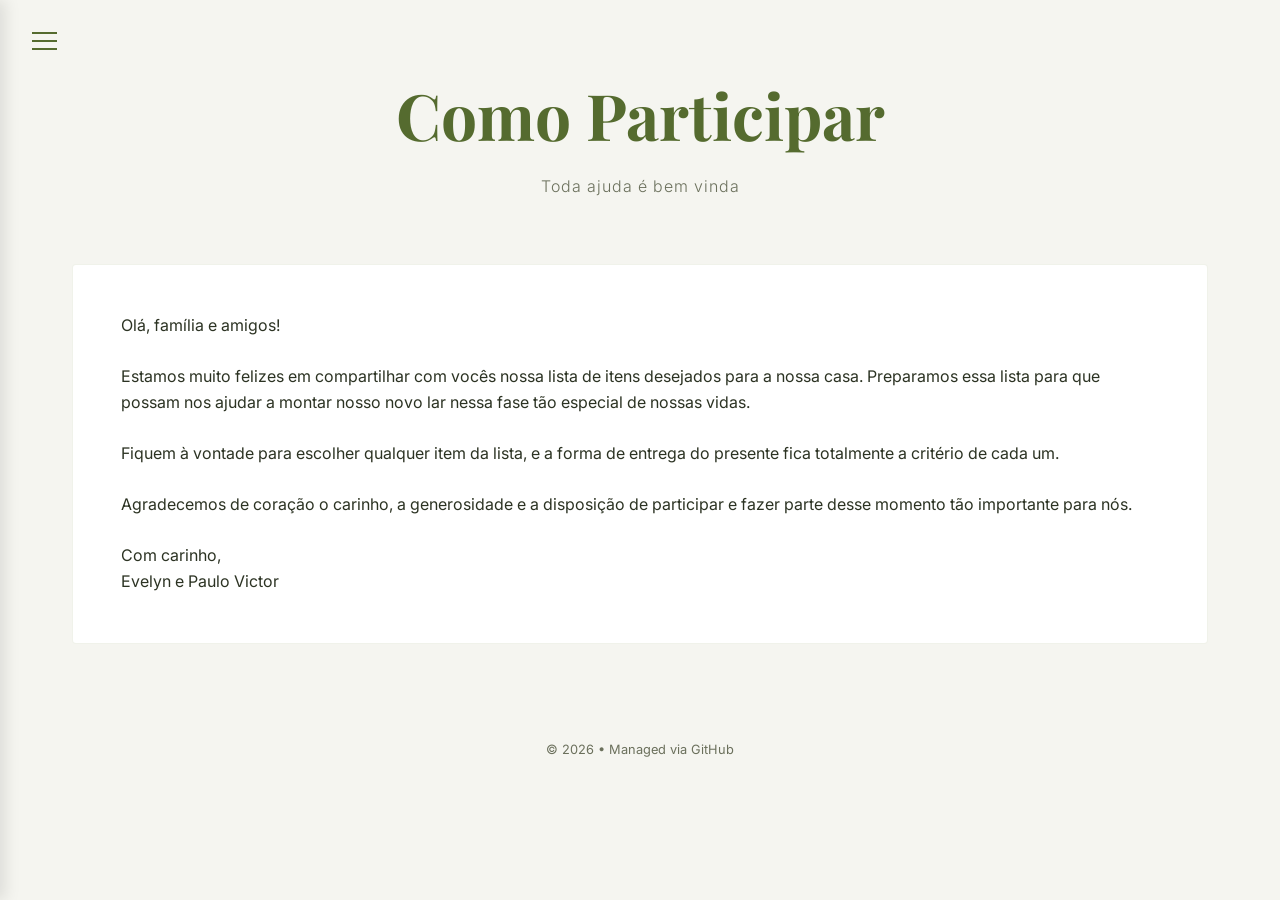
<file: contact.html>
<!DOCTYPE html>
<html lang="en">
<head>
    <meta charset="UTF-8">
    <meta name="viewport" content="width=device-width, initial-scale=1.0">
    <title>Contato | Wishlist</title>
    <link rel="icon" type="image/png" href="favicon-32x32.png">
    <link rel="stylesheet" href="style.css">
    <link href="https://fonts.googleapis.com/css2?family=Inter:wght@300;400;600&family=Playfair+Display:wght@700&display=swap" rel="stylesheet">
</head>
<body>

    <nav id="sidebar" class="sidebar">
        <button id="close-menu" class="close-btn">&times;</button>
        <div class="sidebar-content">
            <h2 class="sidebar-logo">Menu</h2>
            <ul class="nav-links">
                <li><a href="index.html">Wishlist</a></li>
                <li><a href="contact.html" class="active">Contato</a></li>
            </ul>
        </div>
    </nav>
    <div id="overlay" class="overlay"></div>

    <header class="site-header">
        <button id="menu-toggle" class="menu-toggle">
            <span></span><span></span><span></span>
        </button>
        <h1>Como Participar</h1>
        <p>Toda ajuda é bem vinda</p>
    </header>

    <main class="container">
        <article style="background: white; padding: 3rem; border-radius: 4px; border: 1px solid rgba(112, 130, 56, 0.1);">
            <p>Olá, família e amigos!</p>
            <br>
            <p>Estamos muito felizes em compartilhar com vocês nossa lista de itens desejados para 
                a nossa casa. Preparamos essa lista para que possam nos ajudar a montar nosso novo lar nessa fase tão especial de nossas vidas.
            </p>
            <br>
            <p>Fiquem à vontade para escolher qualquer item da lista, e a forma de entrega do presente fica totalmente a critério de cada um.</p>
            <br>
            <p>Agradecemos de coração o carinho, a generosidade e a disposição de participar e fazer parte desse momento tão importante para nós.</p>
            <br>
            <p>Com carinho,</p>
            <p>Evelyn e Paulo Victor</p>
        </article>
    </main>

    <footer class="site-footer">
        <p>&copy; 2026 • Managed via GitHub</p>
    </footer>

    <script src="script.js"></script>
</body>
</html>
</file>
<file: style.css>
/* Custom Properties */
:root {
    --color-thyme: #556B2F;
    --color-olive: #708238;
    --color-off-white: #F5F5F0;
    --color-white: #FFFFFF;
    --color-text-main: #2C3323;
    --color-text-muted: #6B705C;
    --shadow: 0 10px 30px -15px rgba(0, 0, 0, 0.1);
    --transition: all 0.3s cubic-bezier(0.25, 0.8, 0.25, 1);
}

/* Reset & Base */
* { margin: 0; padding: 0; box-sizing: border-box; }

body {
    background-color: var(--color-off-white);
    color: var(--color-text-main);
    font-family: 'Inter', sans-serif;
    line-height: 1.6;
}

/* Header */
.site-header {
    text-align: center;
    padding: 4rem 1rem 2rem;
}

.site-header h1 {
    font-family: 'Playfair Display', serif;
    font-size: clamp(2.5rem, 5vw, 4rem);
    color: var(--color-thyme);
    margin-bottom: 0.5rem;
}

.site-header p {
    color: var(--color-text-muted);
    font-weight: 300;
    letter-spacing: 1px;
}

.site-header a {
    color: var(--color-olive);
    text-decoration: none;
    font-weight: 500;
    transition: var(--transition);
}

/* Layout */
.container {
    max-width: 1200px;
    margin: 0 auto;
    padding: 2rem;
}

.product-grid {
    display: grid;
    grid-template-columns: repeat(auto-fill, minmax(300px, 1fr));
    gap: 2.5rem;
}

/* Product Cards */
.product-card {
    background: var(--color-white);
    border-radius: 4px; /* Sharper edges for a more professional look */
    overflow: hidden;
    display: flex;
    flex-direction: column;
    transition: var(--transition);
    border: 1px solid rgba(112, 130, 56, 0.1);
}

.product-card:hover {
    transform: translateY(-8px);
    box-shadow: var(--shadow);
}

.img-container {
    width: 100%;
    aspect-ratio: 1 / 1;
    overflow: hidden;
    background: #EAEAEA;
}

.product-image {
    width: 100%;
    height: 100%;
    object-fit: cover;
    transition: var(--transition);
}

.product-card:hover .product-image {
    transform: scale(1.05);
}

.product-content {
    padding: 1.5rem;
    display: flex;
    flex-direction: column;
    flex-grow: 1;
}

.product-name {
    font-family: 'Playfair Display', serif;
    font-size: 1.4rem;
    margin-bottom: 0.75rem;
    color: var(--color-thyme);
}

.product-desc {
    font-size: 0.9rem;
    color: var(--color-text-muted);
    margin-bottom: 1.5rem;
    flex-grow: 1;
}

/* Buttons */
.buy-btn {
    text-decoration: none;
    text-align: center;
    padding: 1rem;
    background-color: var(--color-olive);
    color: var(--color-white);
    font-weight: 600;
    font-size: 0.8rem;
    text-transform: uppercase;
    letter-spacing: 2px;
    transition: var(--transition);
}

.buy-btn:hover {
    background-color: var(--color-thyme);
}

/* Footer */
.site-footer {
    text-align: center;
    padding: 4rem 1rem;
    font-size: 0.8rem;
    color: var(--color-text-muted);
}

/* Responsive Adjustments */
@media (max-width: 600px) {
    .container { padding: 1rem; }
    .product-grid { gap: 1.5rem; }
}

/* Sidebar Drawer */
.sidebar {
    position: fixed;
    top: 0;
    left: 0;
    width: 280px;
    height: 100%;
    background-color: var(--color-thyme);
    color: var(--color-off-white);
    z-index: 1000;
    transform: translateX(-100%);
    transition: var(--transition);
    padding: 2rem;
    box-shadow: 5px 0 15px rgba(0,0,0,0.1);
}

.sidebar.open {
    transform: translateX(0);
}

.sidebar-logo {
    font-family: 'Playfair Display', serif;
    margin-bottom: 3rem;
    border-bottom: 1px solid rgba(245, 245, 240, 0.2);
    padding-bottom: 1rem;
}

.nav-links {
    list-style: none;
}

.nav-links li {
    margin-bottom: 1.5rem;
}

.nav-links a {
    color: var(--color-off-white);
    text-decoration: none;
    font-size: 1.1rem;
    font-weight: 300;
    letter-spacing: 1px;
    transition: var(--transition);
}

.nav-links a.active, .nav-links a:hover {
    padding-left: 10px;
    color: var(--color-white);
    font-weight: 600;
}

/* Menu Toggle Button */
.menu-toggle {
    position: absolute;
    top: 2rem;
    left: 2rem;
    background: none;
    border: none;
    cursor: pointer;
    display: flex;
    flex-direction: column;
    gap: 6px;
    z-index: 900;
}

.menu-toggle span {
    display: block;
    width: 25px;
    height: 2px;
    background-color: var(--color-thyme);
    transition: var(--transition);
}

/* Close Button inside Sidebar */
.close-btn {
    position: absolute;
    top: 1.5rem;
    right: 1.5rem;
    background: none;
    border: none;
    color: var(--color-off-white);
    font-size: 2rem;
    cursor: pointer;
}

/* Overlay */
.overlay {
    position: fixed;
    top: 0;
    left: 0;
    width: 100%;
    height: 100%;
    background: rgba(44, 51, 35, 0.5);
    backdrop-filter: blur(2px);
    z-index: 950;
    display: none;
}

.overlay.visible {
    display: block;
}

/* Adjust header to account for absolute button on small screens */
@media (max-width: 600px) {
    .menu-toggle {
        top: 1.5rem;
        left: 1rem;
    }
}
</file>
